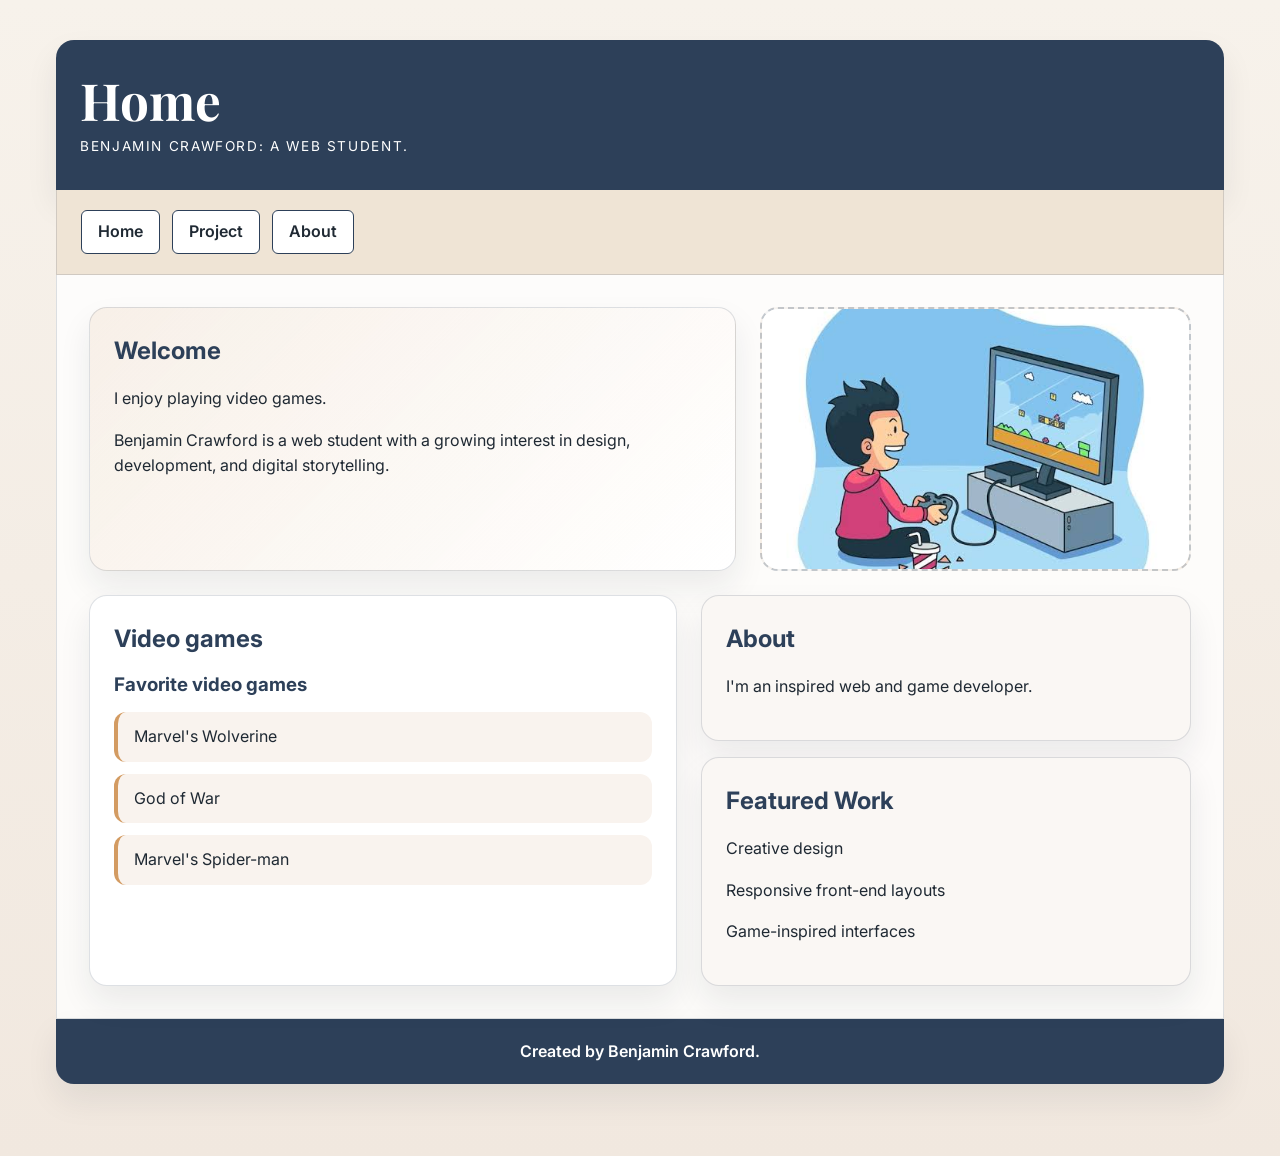
<file: index.html>
<!DOCTYPE html>
<html lang="en">
<head>
  <meta charset="UTF-8" />
  <meta name="viewport" content="width=device-width, initial-scale=1.0" />
  <title>Home | Benjamin Crawford</title>
  <link rel="stylesheet" href="style.css" />
</head>
<body class="home-page">
  <div id="page">
    <header class="site-header">
      <h1>Home</h1>
      <p class="subtitle">Benjamin Crawford: a web student.</p>
    </header>

    <nav class="site-nav" aria-label="Main navigation">
      <a href="index.html">Home</a>
      <a href="projects.html">Project</a>
      <a href="about.html">About</a>
    </nav>

    <main class="page-main">
      <section class="hero-grid">
        <div class="feature-card">
          <h2>Welcome</h2>
          <p>I enjoy playing video games.</p>
          <p>Benjamin Crawford is a web student with a growing interest in design, development, and digital storytelling.</p>
        </div>

        <div class="image-box">
        <!-- Fix -->
        <img src="character-playing-videogame.jpg" alt="A picture of a kid playing a videogame">

        </div>
      </section>

      <section class="content-grid">
        <div class="content-card">
        <!-- Fix (Either provide inner text or remove the tag if unused) -->
        <h2>Video games</h2>

          <h3>Favorite video games</h3>
          <ul class="card-list">
            <li>Marvel's Wolverine</li>
            <li>God of War</li>
            <li>Marvel's Spider-man</li>
          </ul>
        </div>

        <div class="info-stack">
          <div class="small-card">
            <h2>About</h2>
            <p>I'm an inspired web and game developer.</p>
          </div>

          <div class="small-card">
            <h2>Featured Work</h2>
            <p>Creative design</p>
            <p>Responsive front-end layouts</p>
            <p>Game-inspired interfaces</p>
          </div>
        </div>
      </section>
    </main>

    <footer>Created by Benjamin Crawford.</footer>
  </div>
</body>
</html>
</file>
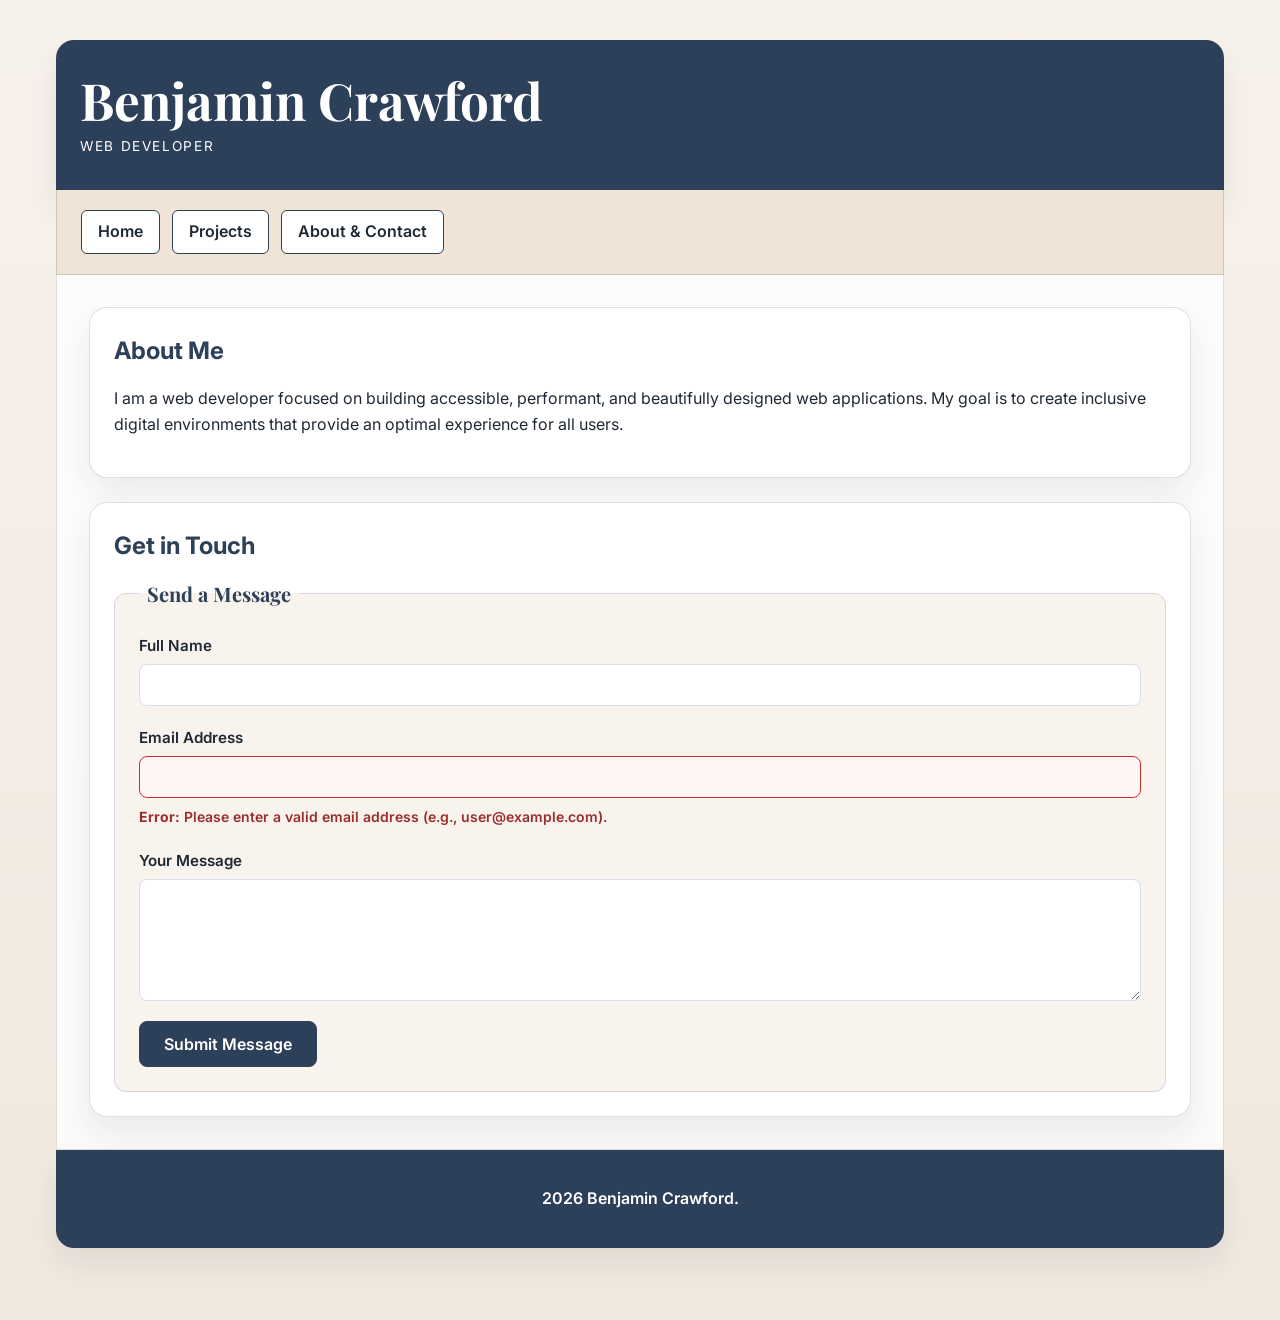
<file: about.html>
<!DOCTYPE html>
<html lang="en">
<head>
  <meta charset="UTF-8" />
  <meta name="viewport" content="width=device-width, initial-scale=1.0" />
  <title>About & Contact - Portfolio</title>
  <link rel="stylesheet" href="style.css" />
</head>
<body class="about-page">

  <div id="page">
    <!-- SITE HEADER -->
    <header class="site-header">
      <h1>Benjamin Crawford </h1>
      <p class="subtitle">Web Developer</p>
    </header>

    <!-- NAVIGATION (Consistent Color Palette & Styling) -->
    <nav class="site-nav" aria-label="Main Navigation">
      <a href="index.html">Home</a>
      <a href="projects.html">Projects</a>
      <a href="about.html" aria-current="page">About & Contact</a>
    </nav>

    <!-- MAIN PAGE CONTENT -->
    <main class="page-main">
      
      <!-- ABOUT SECTION -->
      <section class="content-card">
        <h2>About Me</h2>
        <p>
          I am a web developer focused on building accessible, performant, and beautifully 
          designed web applications. My goal is to create inclusive digital environments 
          that provide an optimal experience for all users.
        </p>
      </section>

      <!-- ACCESSIBLE CONTACT FORM (Gestalt: Common Region) -->
      <section class="form-card">
        <h2>Get in Touch</h2>

        <form class="contact-form" action="#" method="post" novalidate>
          <fieldset>
            <legend>Send a Message</legend>

            <!-- GESTALT: PROXIMITY (Tight spacing between label and input) -->
            <div class="form-group">
              <label for="full-name">Full Name</label>
              <input 
                type="text" 
                id="full-name" 
                name="name" 
                required 
                aria-required="true" 
              />
            </div>

            <div class="form-group">
              <label for="email-address">Email Address</label>
              <input 
                type="email" 
                id="email-address" 
                name="email" 
                required 
                aria-required="true"
                aria-invalid="true"
                aria-describedby="email-error"
              />
              <!-- ACCESSIBLE ERROR STATE -->
              <span id="email-error" class="form-error" role="alert">
                <strong>Error:</strong> Please enter a valid email address (e.g., user@example.com).
              </span>
            </div>

            <div class="form-group">
              <label for="message">Your Message</label>
              <textarea 
                id="message" 
                name="message" 
                rows="5" 
                required 
                aria-required="true"
              ></textarea>
            </div>

            <!-- GESTALT: SIMILARITY (Uses consistent .btn-primary visual styling) -->
            <button type="submit" class="btn-primary">Submit Message</button>
          </fieldset>
        </form>
      </section>

    </main>

    <!-- FOOTER -->
    <footer>
      <p> 2026 Benjamin Crawford.</p>
    </footer>
  </div>

</body>
</html>
</file>
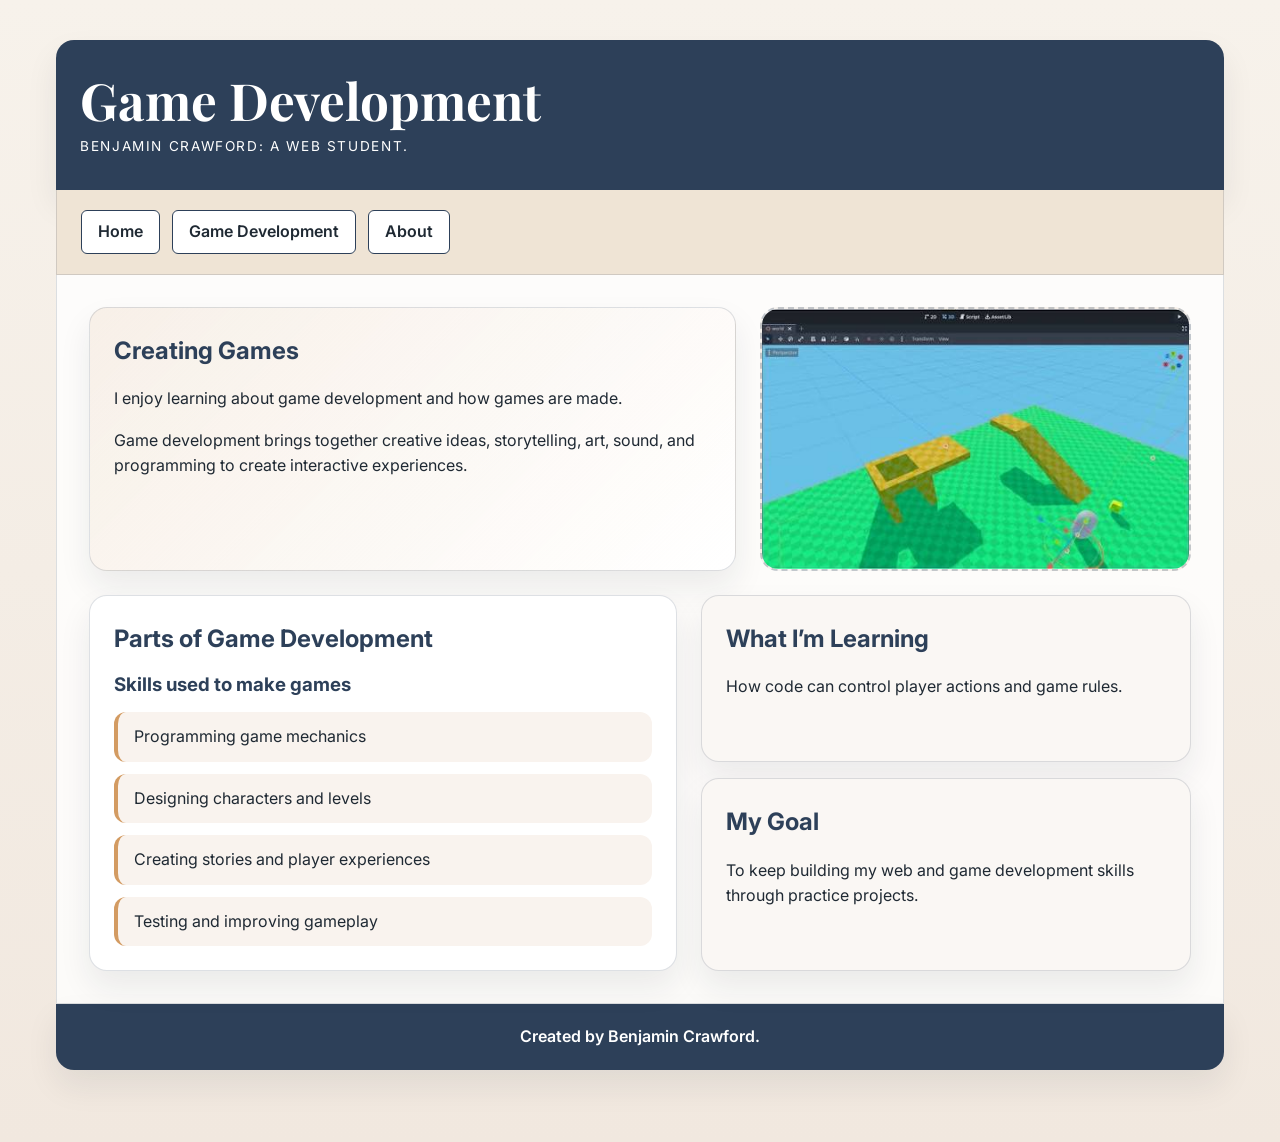
<file: projects.html>
<!DOCTYPE html>
<html lang="en">
<head>
  <meta charset="UTF-8" />
  <meta name="viewport" content="width=device-width, initial-scale=1.0" />
  <title>Game Development | Benjamin Crawford</title>
  <link rel="stylesheet" href="style.css" />
</head>
<body class="project-page">
  <div id="page">
    <header class="site-header">
      <h1>Game Development</h1>
      <p class="subtitle">Benjamin Crawford: a web student.</p>
    </header>

    <nav class="site-nav" aria-label="Main navigation">
      <a href="index.html">Home</a>
      <a href="projects.html" aria-current="page">Game Development</a>
      <a href="about.html">About</a>
    </nav>

    <main class="page-main">
      <section class="hero-grid">
        <div class="feature-card">
          <h2>Creating Games</h2>
          <p>I enjoy learning about game development and how games are made.</p>
          <p>Game development brings together creative ideas, storytelling, art, sound, and programming to create interactive experiences.</p>
        </div>

        <div class="image-box">
          <!-- Fix -->
          <img src="game-development.jpg" alt="Picture of game development"/>
        </div>
      </section>

      <section class="content-grid">
        <div class="content-card">
          <h2>Parts of Game Development</h2>
          <h3>Skills used to make games</h3>
          <ul class="card-list">
            <li>Programming game mechanics</li>
            <li>Designing characters and levels</li>
            <li>Creating stories and player experiences</li>
            <li>Testing and improving gameplay</li>
          </ul>
        </div>

        <div class="info-stack">
          <div class="small-card">
            <h2>What I’m Learning</h2>
            <p>How code can control player actions and game rules.</p>
          </div>

          <div class="small-card">
            <h2>My Goal</h2>
            <p>To keep building my web and game development skills through practice projects.</p>
          </div>
        </div>
      </section>
    </main>

    <footer>Created by Benjamin Crawford.</footer>
  </div>
</body>
</html>
</file>
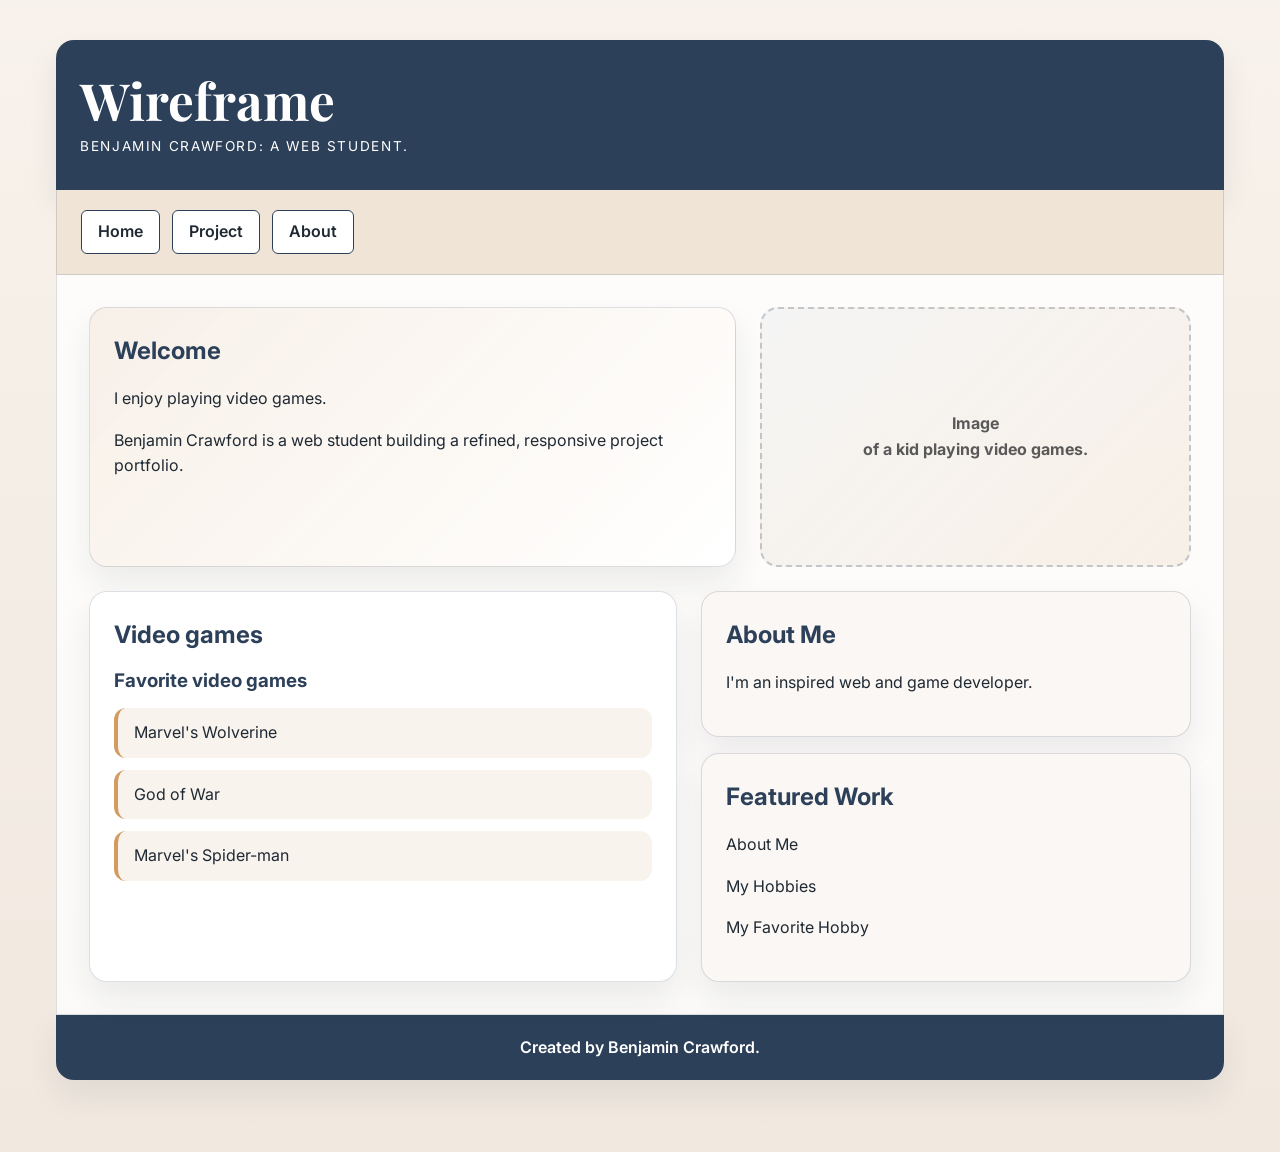
<file: wireframe.html>
<!DOCTYPE html>
<html lang="en">
<head>
  <meta charset="UTF-8" />
  <meta name="viewport" content="width=device-width, initial-scale=1.0" />
  <title>Wireframe | Benjamin Crawford</title>
  <link rel="stylesheet" href="style.css" />
</head>
<body class="wireframe-page">
  <div id="page">
    <header class="site-header">
      <h1>Wireframe</h1>
      <p class="subtitle">Benjamin Crawford: a web student.</p>
    </header>

    <nav class="site-nav" aria-label="Main navigation">
      <a href="index.html">Home</a>
      <a href="projects.html">Project</a>
      <a href="about.html">About</a>
    </nav>

    <main class="page-main">
      <section class="hero-grid">
        <div class="feature-card">
          <h2>Welcome</h2>
          <p>I enjoy playing video games.</p>
          <p>Benjamin Crawford is a web student building a refined, responsive project portfolio.</p>
        </div>

        <div class="placeholder-box">
          <div>
            <div>Image</div>
            <div>of a kid playing video games.</div>
          </div>
        </div>
      </section>

      <section class="content-grid">
        <div class="content-card">
          <h2>Video games</h2>
          <h3>Favorite video games</h3>
          <ul class="card-list">
            <li>Marvel's Wolverine</li>
            <li>God of War</li>
            <li>Marvel's Spider-man</li>
          </ul>
        </div>

        <div class="info-stack">
          <div class="small-card">
            <h2>About Me</h2>
            <p>I'm an inspired web and game developer.</p>
          </div>

          <div class="small-card">
            <h2>Featured Work</h2>
            <p>About Me</p>
            <p>My Hobbies</p>
            <p>My Favorite Hobby</p>
          </div>
        </div>
      </section>
    </main>

    <footer>Created by Benjamin Crawford.</footer>
  </div>
</body>
</html>
</file>
<file: style.css>
@import url('https://fonts.googleapis.com/css2?family=Inter:wght@400;500;600;700;800&family=Playfair+Display:wght@600;700&display=swap');

:root {
  /* Core Theme Colors */
  --bg-gradient-start: #f7f2eb;
  --bg-gradient-end: #f1e8df;
  --panel-bg: #fffdfb;
  --card-bg: #ffffff;
  
  /* Brand & Accent Colors */
  --header-bg: #2d4059;       /* Main Navy Blue */
  --header-accent: #d39b62;   /* Warm Gold Accent */
  --nav-bg: #efe4d5;          /* Warm Cream Navigation */
  --card-highlight-bg: #f9f3ee;/* Light Tint for Lists & Form Fieldsets */

  /* Text & Contrast (WCAG AA Compliant) */
  --text-main: #1f2933;       /* High contrast dark slate */
  --text-muted: #595959;      /* Muted text passing WCAG AA 4.5:1 ratio */
  --text-inverse: #ffffff;    /* White text for dark headers/buttons */

  /* Structural Variables */
  --border-color: rgba(45, 64, 89, 0.16);
  --box-shadow: 0 16px 32px rgba(31, 41, 51, 0.08);
  --border-radius: 18px;

  /* Spacing */
  --space-2: 8px;
  --space-4: 16px;
  --space-6: 24px;
  --space-8: 32px;
}

* {
  box-sizing: border-box;
}

html {
  scroll-behavior: smooth;
}

/* Page Background & Global Text */
body {
  margin: 0;
  font-family: 'Inter', Arial, sans-serif;
  background: linear-gradient(180deg, var(--bg-gradient-start) 0%, var(--bg-gradient-end) 100%);
  color: var(--text-main);
  line-height: 1.6;
}

/* Global Page Container */
#page {
  max-width: 1200px;
  margin: 40px auto;
  padding: 0 16px 32px;
}

body.home-page #page,
body.about-page #page,
body.project-page #page,
body.wireframe-page #page {
  max-width: 1200px;
}

/* Site Header */
.site-header {
  background: var(--header-bg);
  color: var(--text-inverse);
  border-radius: var(--border-radius) var(--border-radius) 0 0;
  padding: 32px 24px;
  box-shadow: var(--box-shadow);
}

.site-header h1 {
  margin: 0 0 8px;
  font-family: 'Playfair Display', serif;
  font-size: clamp(2.2rem, 4vw, 3.4rem);
  line-height: 1.1;
}

.subtitle {
  margin: 0;
  color: var(--text-inverse); /* High contrast white text against header-bg */
  font-size: 0.85rem;
  letter-spacing: 0.12em;
  text-transform: uppercase;
}

/* Navigation Links */
.site-nav {
  display: flex;
  flex-wrap: wrap;
  gap: 12px;
  background: var(--nav-bg);
  border: 1px solid var(--border-color);
  border-top: none;
  padding: 20px 24px;
}

.site-nav a {
  color: var(--text-main);
  background: var(--card-bg);
  border: 1px solid var(--header-bg);
  padding: 8px 16px;
  border-radius: 6px;
  text-decoration: none;
  font-weight: 600;
  transition: background-color 0.2s ease, color 0.2s ease;
}

.site-nav a:hover {
  background: var(--header-bg);
  color: var(--text-inverse);
}

.site-nav a:focus {
  outline: 3px solid var(--header-accent);
  outline-offset: 2px;
}

/* Main Content Section */
.page-main {
  background: rgba(255, 255, 255, 0.82);
  border: 1px solid var(--border-color);
  border-top: none;
  padding: 24px;
}

/* Grid Layouts */
.hero-grid,
.content-grid {
  display: grid;
  gap: 24px;
}

.hero-grid {
  grid-template-columns: 1.5fr 1fr;
  margin-bottom: 24px;
}

.content-grid {
  grid-template-columns: 1.2fr 1fr;
  margin-top: 24px;
}

/* GESTALT PRINCIPLE 1: COMMON REGION
   Cards group related content inside bounded white containers with consistent borders,
   shadows, and radii across all pages. */
.content-card,
.feature-card,
.small-card,
.form-card {
  background: var(--card-bg);
  border: 1px solid var(--border-color);
  border-radius: var(--border-radius);
  box-shadow: var(--box-shadow);
  padding: 24px;
}

.feature-card {
  background: linear-gradient(135deg, rgba(211, 155, 98, 0.12), rgba(255, 255, 255, 0.95));
}

.small-card {
  background: #faf7f4;
}

.form-card {
  margin-top: 24px;
}

/* Card Headings & Typography */
.content-card h2,
.feature-card h2,
.small-card h2,
.form-card h2,
.content-card h3,
.feature-card h3,
.small-card h3,
.form-card h3 {
  margin-top: 0;
  margin-bottom: 12px;
  color: var(--header-bg);
}

.content-card p,
.feature-card p,
.small-card p,
.form-card p,
.content-card li,
.feature-card li,
.small-card li {
  color: var(--text-main);
}

/* Lists & Stacks */
.card-list {
  list-style: none;
  margin: 0;
  padding: 0;
  display: grid;
  gap: 12px;
}

.card-list li {
  background: var(--card-highlight-bg);
  border-left: 4px solid var(--header-accent);
  border-radius: 12px;
  padding: 12px 16px;
}

.info-stack {
  display: grid;
  gap: 16px;
}

/* Media Box Components */
.image-box,
.placeholder-box {
  min-height: 260px;
  border-radius: var(--border-radius);
  border: 2px dashed rgba(45, 64, 89, 0.25);
  background: linear-gradient(135deg, rgba(45, 64, 89, 0.04), rgba(211, 155, 98, 0.12));
  display: flex;
  align-items: center;
  justify-content: center;
  text-align: center;
  padding: 24px;
  color: var(--text-muted);
  font-weight: 700;
}

.image-box {
  padding: 0;
  overflow: hidden;
}

.image-box img {
  display: block;
  width: 100%;
  height: 260px;
  object-fit: cover;
}

/* ACCESSIBLE CONTACT FORM STYLES */
.contact-form fieldset {
  border: 1px solid var(--border-color);
  border-radius: 12px;
  padding: 24px;
  margin: 0;
  background: var(--card-highlight-bg);
}

.contact-form legend {
  font-family: 'Playfair Display', serif;
  font-size: 1.25rem;
  font-weight: 700;
  color: var(--header-bg);
  padding: 0 8px;
}

/* GESTALT PRINCIPLE 2: PROXIMITY
   Tight 6px vertical gap groups labels directly with their inputs,
   while 20px bottom margins separate distinct form groups. */
.form-group {
  display: flex;
  flex-direction: column;
  gap: 6px;
  margin-bottom: 20px;
}

.form-group label {
  font-weight: 600;
  font-size: 0.95rem;
  color: var(--text-main);
}

.form-group input,
.form-group textarea {
  width: 100%;
  padding: 10px 14px;
  font-family: 'Inter', Arial, sans-serif;
  font-size: 1rem;
  color: var(--text-main);
  background: var(--card-bg);
  border: 1px solid var(--border-color);
  border-radius: 8px;
}

.form-group input:focus,
.form-group textarea:focus {
  outline: none;
  border-color: var(--header-bg);
  box-shadow: 0 0 0 3px rgba(45, 64, 89, 0.2);
}

/* Accessible Form Error States */
.form-group input[aria-invalid="true"],
.form-group textarea[aria-invalid="true"] {
  border-color: #c53030;
  background-color: #fff5f5;
}

.form-error {
  font-size: 0.875rem;
  color: #9b2c2c;
  font-weight: 600;
  margin-top: 2px;
}

/* GESTALT PRINCIPLE 3: SIMILARITY
   Primary buttons share identical Navy Blue background (--header-bg), font weight,
   padding, and focus states across all pages. */
.btn-primary {
  display: inline-block;
  background-color: var(--header-bg);
  color: var(--text-inverse);
  font-family: 'Inter', Arial, sans-serif;
  font-size: 1rem;
  font-weight: 600;
  padding: 12px 24px;
  border: 1px solid var(--header-bg);
  border-radius: 8px;
  cursor: pointer;
  text-decoration: none;
  transition: background-color 0.2s ease;
}

.btn-primary:hover {
  background-color: #1f2d3e;
}

.btn-primary:focus {
  outline: 3px solid var(--header-accent);
  outline-offset: 2px;
}

/* Footer */
footer {
  background: var(--header-bg);
  border-radius: 0 0 var(--border-radius) var(--border-radius);
  color: var(--text-inverse);
  text-align: center;
  padding: 20px 24px;
  font-weight: 600;
  box-shadow: var(--box-shadow);
}

/* Responsive Media Queries */
@media (max-width: 767px) {
  #page {
    margin: 20px auto;
    padding: 0 12px 24px;
  }

  .site-header,
  .site-nav,
  .page-main,
  footer {
    padding-left: 16px;
    padding-right: 16px;
  }

  .site-nav {
    justify-content: center;
  }

  .site-nav a {
    flex: 1 1 150px;
    min-width: 120px;
  }

  .hero-grid,
  .content-grid {
    grid-template-columns: 1fr;
  }

  .page-main {
    padding-top: 16px;
    padding-bottom: 16px;
  }

  .content-card,
  .feature-card,
  .small-card,
  .form-card {
    padding: 20px;
  }
}

@media (min-width: 768px) and (max-width: 1199px) {
  .hero-grid {
    grid-template-columns: 1fr 1fr;
  }

  .content-grid {
    grid-template-columns: 1.3fr 0.7fr;
  }
}

@media (min-width: 1200px) {
  .page-main {
    padding: 32px;
  }
}
</file>
